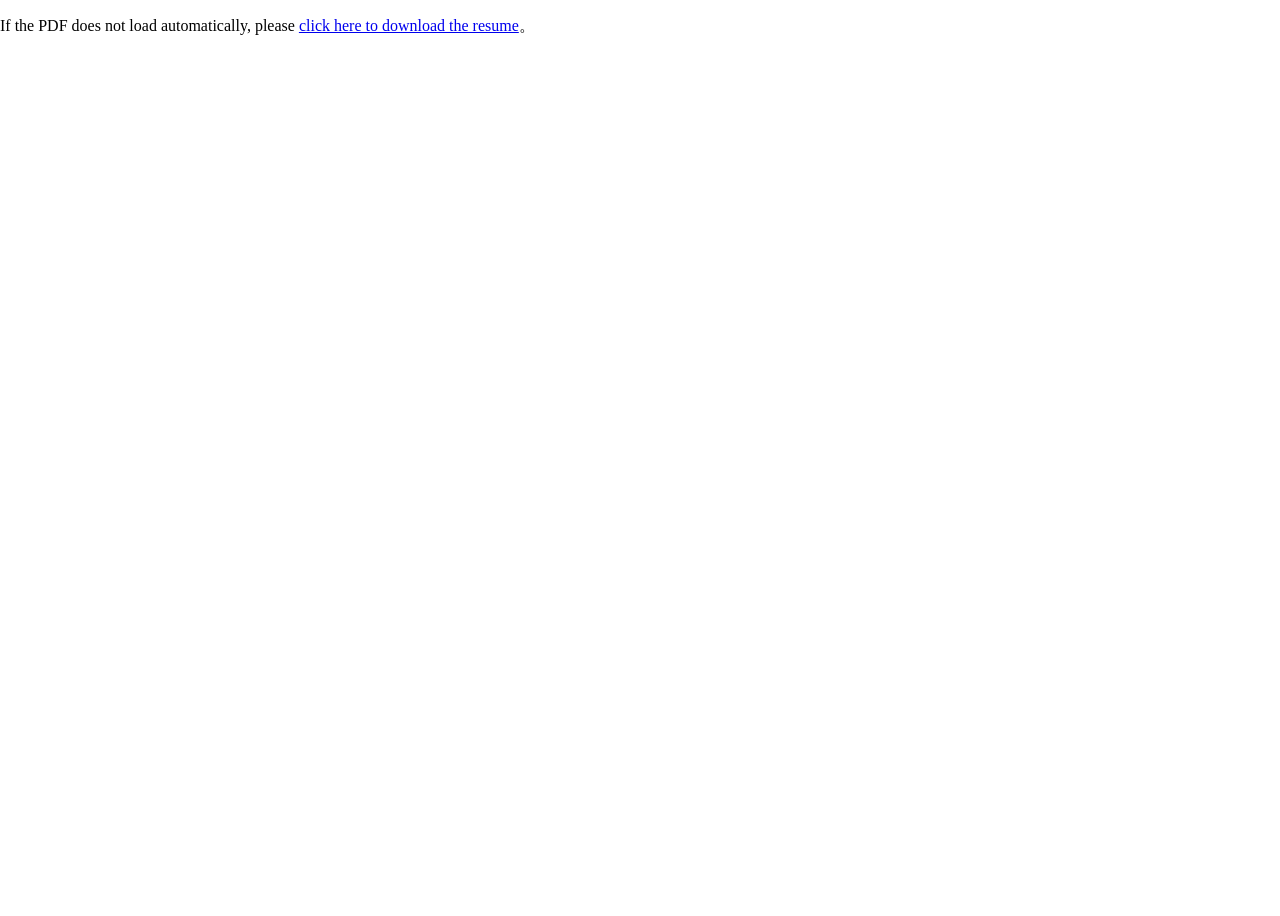
<file: index.html>
<!DOCTYPE html>
<html lang="zh-CN">
<head>
  <meta charset="utf-8" />
  <title>Yifei Chen's CV</title>
  <style>
    html,body { margin:0; height:100%; }

    embed, object { width:100%; height:100vh; border:none; }
  </style>
</head>
<body>

  <object data="Yifei_s_CV.pdf" type="application/pdf">
    <p>If the PDF does not load automatically, please
      <a href="resume.pdf">click here to download the resume</a>。
    </p>
  </object>
</body>
</html>
</file>
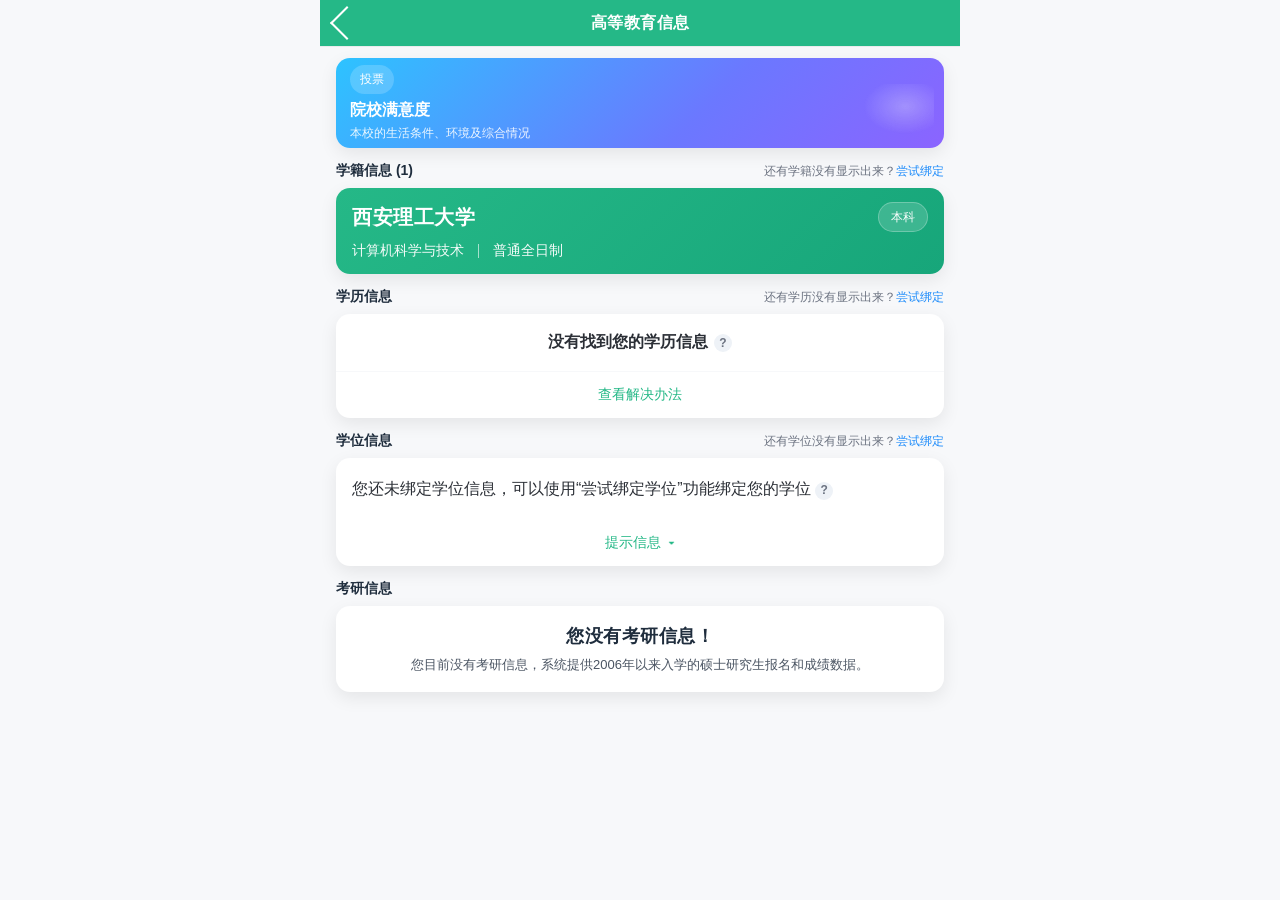
<file: index-temp.html>
<!DOCTYPE html>
<html lang="zh-CN">
<head>
  <meta charset="UTF-8" />
  <meta http-equiv="X-UA-Compatible" content="IE=edge,chrome=1" />
  <meta name="viewport" content="width=device-width, initial-scale=1, maximum-scale=1, user-scalable=no, viewport-fit=cover" />
  <title>高等教育信息</title>
  <style>
    :root{
      --green:#25b887; /* 主色 */
      --blue:#4b82f0;  /* 学历卡片 */
      --purple:#6563ff;/* 学位卡片 */
      --text:#1f2d3d;
      --muted:#6b7280;
      --bg:#f7f8fa;
      --card:#fff;
      --divider:#e8eaed;
      --radius:14px;
      --shadow:0 6px 18px rgba(0,0,0,.08);
    }
    html,body{height:100%;}
    body{
      margin:0; font-family:-apple-system, BlinkMacSystemFont, "PingFang SC", "Segoe UI", Roboto, Arial, "Microsoft Yahei", sans-serif; background:var(--bg); color:var(--text);
      -webkit-font-smoothing:antialiased; -moz-osx-font-smoothing:grayscale; 
    }
    /* 顶部导航（仿 Vant） */
    .van-nav-bar{position:sticky; top:0; z-index:10; height:46px; display:flex; align-items:center; background:var(--green); color:#fff; box-shadow:0 1px 0 rgba(0,0,0,.05);} 
    .van-nav-bar__left,.van-nav-bar__right{width:54px; display:flex; align-items:center; justify-content:center;}
    .van-nav-bar__title{flex:1; text-align:center; font-weight:600; font-size:16px; letter-spacing:.5px;}
    .van-nav-bar__arrow{display:inline-block; width:22px; height:22px; border-left:2px solid #fff; border-bottom:2px solid #fff; transform:rotate(45deg);}
    .my-container{max-width:640px; margin:0 auto;}

    /* 顶部投票 Banner */
    .vote-part{padding:12px 16px 0;}
    .vote-banner{display:block; width:100%; height:90px; border-radius:14px; box-shadow:var(--shadow); position:relative; overflow:hidden;}
    .vote-banner::before{content:""; position:absolute; inset:0; background:linear-gradient(135deg,#2dc3ff, #6b78ff 60%, #8b64ff);}
    .vote-banner__content{position:absolute; inset:0; display:flex; align-items:center; padding:0 14px; color:#fff;}
    .vote-badge{background:rgba(255,255,255,.18); padding:6px 10px; border-radius:999px; font-size:12px; margin-bottom:6px; display:inline-block;}
    .vote-title{font-size:16px; font-weight:700;}
    .vote-sub{font-size:12px; opacity:.9; margin-top:4px;}
    .vote-icon{position:absolute; right:10px; bottom:8px; width:96px; height:56px; opacity:.9; filter:drop-shadow(0 6px 12px rgba(0,0,0,.08)); background:radial-gradient(60px 40px at 70% 40%, rgba(255,255,255,.3), rgba(255,255,255,0) 70%);} 

    /* 列表块 */
    .padding16{padding:0 16px 24px;}
    .list-tit{display:flex; align-items:center; justify-content:space-between; font-size:14px; margin:14px 0 8px;}
    .list-tit .l{font-weight:600;}
    .list-tit .r{font-size:12px; color:var(--muted);} 
    .list-tit .r a{color:#1989fa; text-decoration:none;}

    /* 彩色卡片 */
    .list-card{border-radius:var(--radius); box-shadow:var(--shadow); overflow:hidden; margin-bottom:14px; background:#fff;}
    .list-card > a{display:block; text-decoration:none; padding:14px 16px;}
    .list-card.xj > a{color:#fff;}
    .list-card.xj{background:linear-gradient(135deg, var(--green), #17a67a);} /* 学籍 */

    /* 卡片内结构 */
    .yxmc-wrap{display:flex; align-items:center; justify-content:space-between;}
    .yxmc{font-size:20px; font-weight:700; letter-spacing:.5px;}
    .cc{font-size:12px; line-height:1; padding:8px 12px; background:rgba(255,255,255,.16); border:1px solid rgba(255,255,255,.25); border-radius:999px; color:#fff;}

    .tags{display:flex; align-items:center; gap:14px; margin-top:10px; color:#fff;}
    .tags .tag{font-size:14px; opacity:.95;}
    .tags .split{display:inline-block; width:1px; height:14px; background:rgba(255,255,255,.6);}    

    /* 空状态卡片 */
    .empty{background:#fff; color:var(--text);} 
    .empty .inner{padding:18px 16px;}
    .empty .center{text-align:center;}
    .empty-title{font-size:16px; font-weight:700; color:#2b2f36; display:inline-flex; align-items:center; gap:6px;}
    .empty-text{font-size:16px; line-height:1.6; color:#2b2f36;}
    .q{display:inline-flex; align-items:center; justify-content:center; width:18px; height:18px; border-radius:50%; background:#eef2f7; color:#6b7280; font-weight:700; font-size:12px;}

    .btn-link{display:block; text-align:center; color:var(--green); text-decoration:none; padding:10px 0 14px; border-top:1px solid var(--bg); font-size:14px;}
    .btn-ghost{display:block; text-align:center; color:var(--green); text-decoration:none; padding:12px 0 14px; font-size:14px;}
    .btn-ghost .caret{margin-left:4px;}

    @media (max-width:360px){
      .yxmc{font-size:18px;} .empty-title,.empty-text{font-size:15px;} .list-tit{font-size:13px;} .van-nav-bar__title{font-size:15px;}
    }
    /* 详情页 */
    .page{display:none;}
    .page.active{display:block;}
    .detail-wrap{padding:12px 16px 24px;}
    .detail-card{border-radius:var(--radius); box-shadow:var(--shadow); overflow:hidden; color:#fff; background:linear-gradient(135deg, var(--green), #17a67a);} 
    .detail-header{padding:14px 16px 8px;}
    .photos{display:flex; gap:12px;}
    .photo{width:66px;}
    .photo-box{width:66px; height:66px; background:rgba(255,255,255,.25); border:1px solid rgba(255,255,255,.35); border-radius:10px; overflow:hidden;}
    .photo-cap{margin-top:6px; font-size:12px; opacity:.95; text-align:center;}
    .photo-box img{width:100%; height:100%; object-fit:cover; display:block;}
    .head-row{display:flex; gap:14px;}
    .profile-info{flex:1; display:flex; flex-direction:column; justify-content:center;}
    .profile-info .name{font-size:18px; font-weight:700;}
    .profile-info .meta{margin-top:6px; font-size:12px; opacity:.95;}
    .school-row{display:flex; align-items:center; justify-content:space-between; margin-top:8px;}
    .school-name{font-size:20px; font-weight:700;}
    .chip{font-size:12px; line-height:1; padding:8px 12px; background:rgba(255,255,255,.16); border:1px solid rgba(255,255,255,.25); border-radius:999px;}
    .tags2{display:flex; align-items:center; gap:14px; margin:10px 0 12px;}
    .tags2 .split{display:inline-block; width:1px; height:14px; background:rgba(255,255,255,.6);}    

    .kv{margin:18px 0 8px; background:#fff; border-radius:var(--radius); box-shadow:var(--shadow); overflow:hidden;}
    .kv ul{margin:0; padding:10px 0; list-style:none;}
    .kv li{display:flex; align-items:center; padding:10px 16px; font-size:15px;}
    .kv li + li{border-top:1px solid var(--bg);}    
    .kv .k{width:100px; color:#8a919f;}
    .kv .v{flex:1; color:#2b2f36;}

    .btn-primary{display:block; width:100%; text-align:center; background:var(--green); color:#fff; border-radius:10px; text-decoration:none; padding:13px 0; font-size:16px; font-weight:600; letter-spacing:.5px; box-shadow:var(--shadow);}  

  </style>
</head>
<body>
  <div id="app" class="my-container">
    <div class="van-nav-bar">
      <div class="van-nav-bar__left" id="backBtn">
        <i class="van-nav-bar__arrow"></i>
      </div>
      <div class="van-nav-bar__title">高等教育信息</div>
      <div class="van-nav-bar__right"></div>
    </div>

    <div id="page-list" class="page active">
      <div class="vote-part">
        <a href="#" class="vote-banner" aria-label="院校满意度投票">
          <div class="vote-banner__content">
            <div>
              <span class="vote-badge">投票</span>
              <div class="vote-title">院校满意度</div>
              <div class="vote-sub">本校的生活条件、环境及综合情况</div>
            </div>
            <div class="vote-icon" aria-hidden="true"></div>
          </div>
        </a>
      </div>

      <div class="padding16">
        <div class="list-tit">
          <div class="l">学籍信息 (1)</div>
          <div class="r">还有学籍没有显示出来？<a href="javascript:;">尝试绑定</a></div>
        </div>
        <div class="xj list-card" id="xjCard">
          <a href="#">
            <div class="yxmc-wrap">
              <div class="yxmc">西安理工大学</div>
              <div class="cc">本科</div>
            </div>
            <div class="tags">
              <span class="tag">计算机科学与技术</span>
              <i class="split"></i>
              <span class="tag">普通全日制</span>
            </div>
          </a>
        </div>

        <div class="list-tit">
          <div class="l">学历信息</div>
          <div class="r">还有学历没有显示出来？<a href="javascript:;">尝试绑定</a></div>
        </div>
        <div class="list-card empty">
          <div class="inner center">
            <div class="empty-title">没有找到您的学历信息 <span class="q">?</span></div>
          </div>
          <a class="btn-link" href="#">查看解决办法</a>
        </div>

        <div class="list-tit">
          <div class="l">学位信息</div>
          <div class="r">还有学位没有显示出来？<a href="javascript:;">尝试绑定</a></div>
        </div>
        <div class="list-card empty">
          <div class="inner">
            <div class="empty-text">您还未绑定学位信息，可以使用<span class="em">“尝试绑定学位”</span>功能绑定您的学位 <span class="q">?</span></div>
          </div>
          <a class="btn-ghost" href="#">提示信息 <span class="caret">▾</span></a>
        </div>

        <div class="list-tit">
          <div class="l">考研信息</div>
        </div>
        <div class="list-card empty">
          <div class="inner center">
            <div class="yxmc" style="font-size:18px; font-weight:700;">您没有考研信息！</div>
            <div class="des" style="color:#4b5563; font-size:13px; margin-top:8px;">您目前没有考研信息，系统提供2006年以来入学的硕士研究生报名和成绩数据。</div>
          </div>
        </div>
      </div>
    </div>

    <div id="page-detail" class="page">
      <div class="detail-wrap">
        <div class="detail-card">
          <div class="detail-header">
            <div class="head-row">
              <div class="photos">
                <div class="photo">
                  <div class="photo-box"><img src="[data-uri]" alt="录取照片"></div>
                  <div class="photo-cap">录取照片</div>
                </div>
                <div class="photo">
                  <div class="photo-box"><img src="[data-uri]" alt="学历照片"></div>
                  <div class="photo-cap">学历照片</div>
                </div>
              </div>
              <div class="profile-info">
                <div class="name">陈逸飞</div>
                <div class="meta">男　2000年11月29日</div>
              </div>
            </div>

            <div class="school-row">
              <div class="school-name">西安理工大学</div>
              <div class="chip">本科</div>
            </div>

            <div class="tags2">
              <span>计算机科学与技术</span>
              <i class="split"></i>
              <span>普通全日制</span>
            </div>
          </div>
        </div>

        <div class="kv">
          <ul>
            <li><span class="k">民族</span><span class="v">汉族</span></li>
            <li><span class="k">证件号码</span><span class="v">610331200011290017</span></li>
            <li><span class="k">学制</span><span class="v">4 年</span></li>
            <li><span class="k">学历类别</span><span class="v">普通高等教育</span></li>
            <li><span class="k">分院</span><span class="v">人工智能学院</span></li>
            <li><span class="k">系所</span><span class="v">人工智能学院</span></li>
            <li><span class="k">班级</span><span class="v">计算机2023-1</span></li>
            <li><span class="k">学号</span><span class="v">20232109</span></li>
            <li><span class="k">入学日期</span><span class="v">2023年09月01日</span></li>
            <li><span class="k">学籍状态</span><span class="v">在籍（注册学籍）</span></li>
            <li><span class="k">预计毕业日期</span><span class="v">2027年06月30日</span></li>
          </ul>
        </div>

        <a href="#" class="btn-primary">查看验证报告</a>
      </div>
    </div>
  </div>

  <script>
    (function(){
      const pageList = document.getElementById('page-list');
      const pageDetail = document.getElementById('page-detail');
      const backBtn = document.getElementById('backBtn');
      const xjCard = document.getElementById('xjCard');

      function show(page, opts){
        const push = opts && opts.push;
        if(page==='detail'){
          pageList.classList.remove('active');
          pageDetail.classList.add('active');
          if(push) history.pushState({page:'detail'}, '', '#xj-detail');
        }else{
          pageDetail.classList.remove('active');
          pageList.classList.add('active');
          if(push) history.pushState({page:'list'}, '', '#');
        }
      }

      // 初始根据 hash 渲染（可直接访问 #xj-detail 打开详情页）
      if(location.hash === '#xj-detail'){
        show('detail');
      }else{
        show('list');
      }

      // 点击学籍卡进入详情页
      xjCard.addEventListener('click', function(e){
        e.preventDefault();
        show('detail', {push:true});
      });

      // 顶部返回：在详情页时走历史返回，否则执行浏览器返回
      backBtn.addEventListener('click', function(){
        if(location.hash === '#xj-detail'){
          history.back();
        }else{
          history.back();
        }
      });

      // 监听系统/浏览器返回键
      window.addEventListener('popstate', function(){
        if(location.hash === '#xj-detail'){
          show('detail');
        }else{
          show('list');
        }
      });
    })();
  </script>
</body>
</html>
</file>
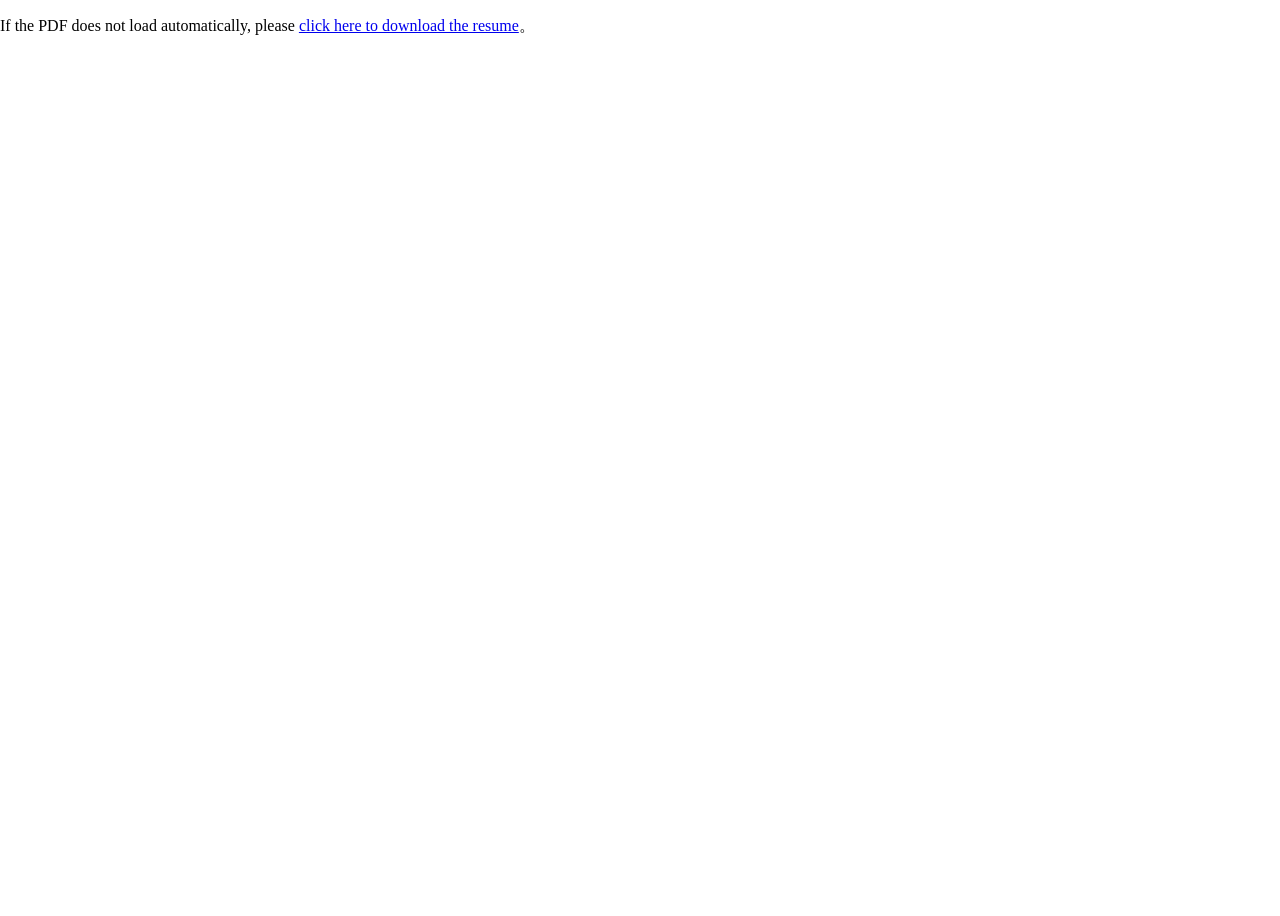
<file: temp_idx.html>
<!DOCTYPE html>
<html lang="zh-CN">
<head>
  <meta charset="utf-8" />
  <title>Yifei Chen's CV</title>
  <style>
    html,body { margin:0; height:100%; }

    embed, object { width:100%; height:100vh; border:none; }
  </style>
</head>
<body>

  <object data="yfchen_cv1.pdf" type="application/pdf">
    <p>If the PDF does not load automatically, please
      <a href="resume.pdf">click here to download the resume</a>。
    </p>
  </object>
</body>
</html>
</file>
